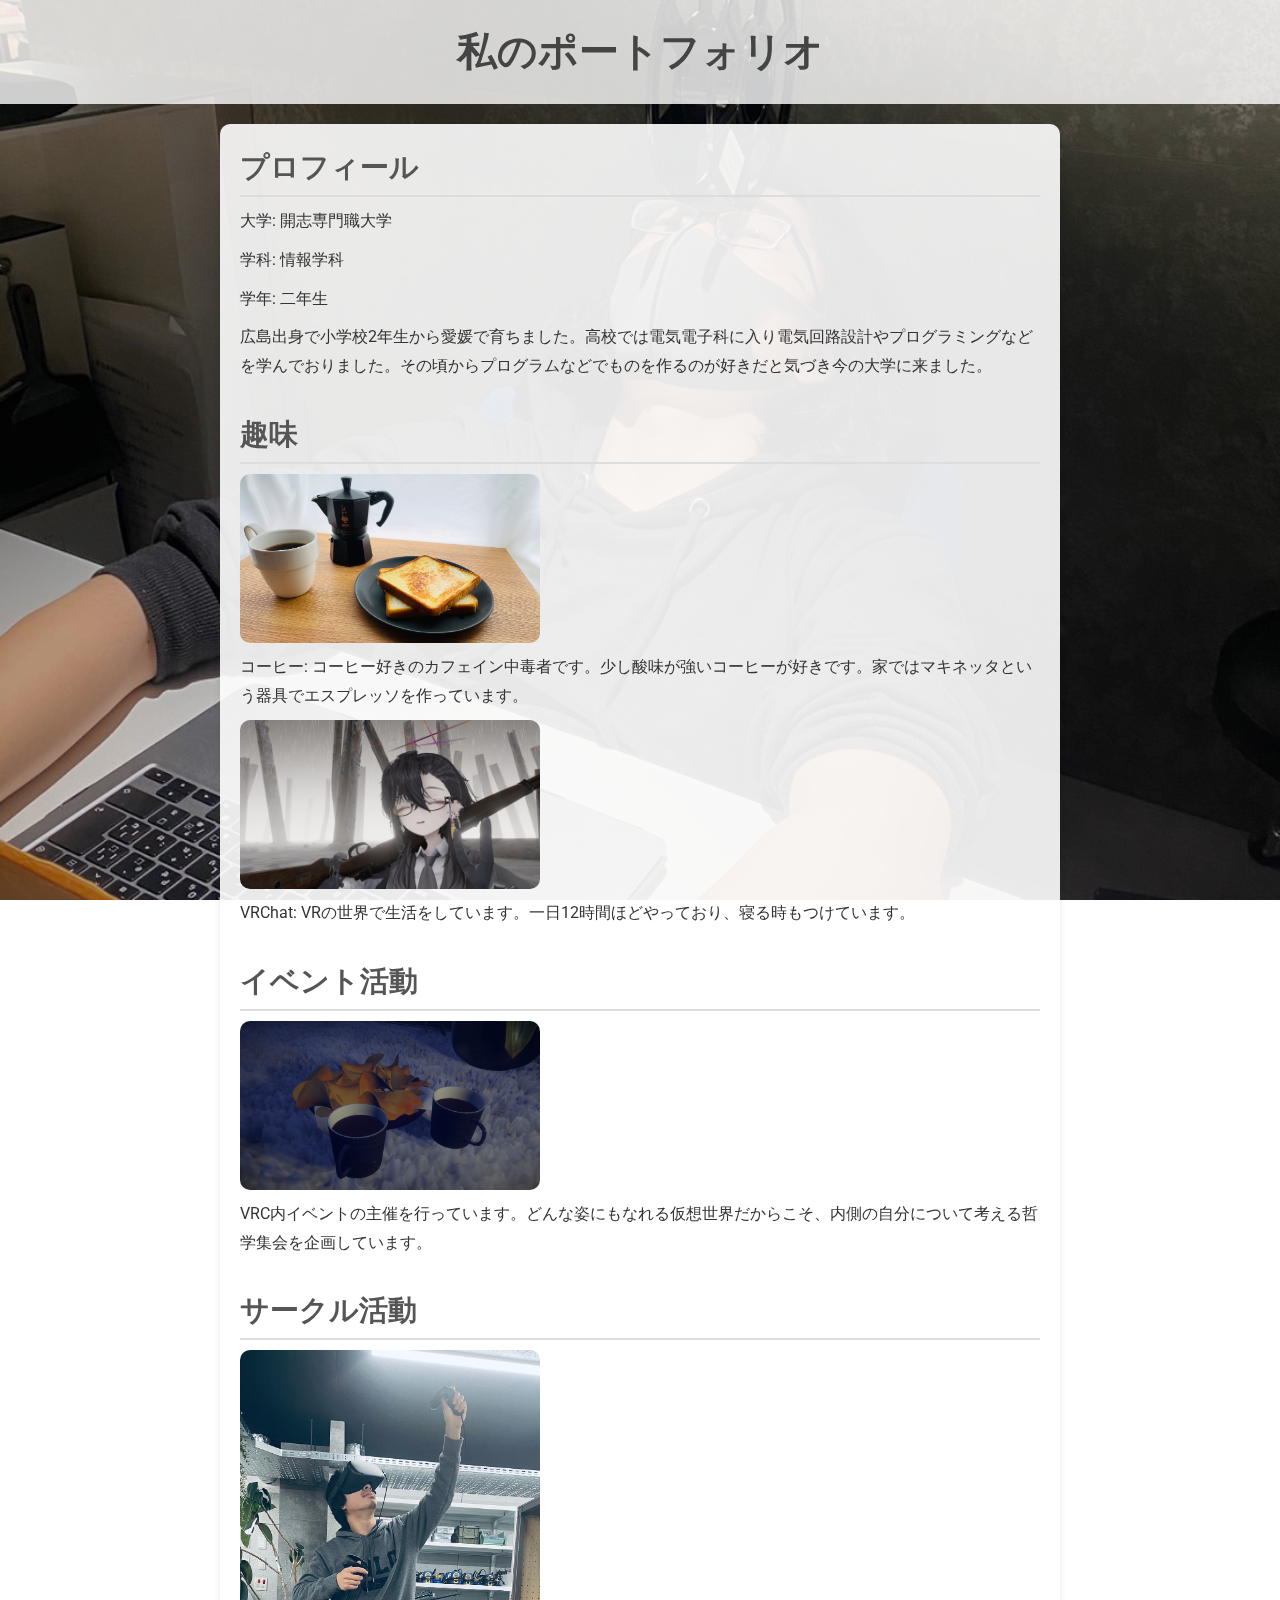
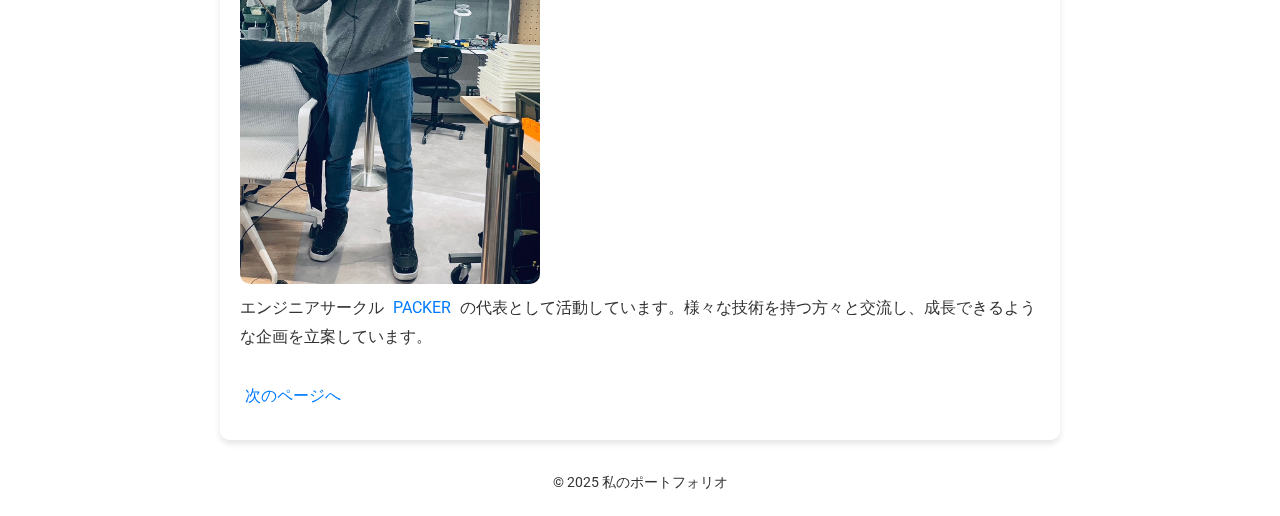
<file: index.html>
<!DOCTYPE html>
<html lang="ja">
<head>
    <meta charset="UTF-8">
    <meta name="viewport" content="width=device-width, initial-scale=1.0">
    <title>ポートフォリオ</title>
    <link rel="stylesheet" href="style.css">
    <link href="https://fonts.googleapis.com/css2?family=Roboto:wght@400;500;700&display=swap" rel="stylesheet">
</head>
<body>
    <div class="background"></div>
    <header>
        <h1>私のポートフォリオ</h1>
    </header>
    <main>
        <section id="profile">
            <h2>プロフィール</h2>
            <p>大学: 開志専門職大学</p>
            <p>学科: 情報学科</p>
            <p>学年: 二年生</p>
            <p>広島出身で小学校2年生から愛媛で育ちました。高校では電気電子科に入り電気回路設計やプログラミングなどを学んでおりました。その頃からプログラムなどでものを作るのが好きだと気づき今の大学に来ました。</p>
        </section>
        
        <section id="hobbies">
            <h2>趣味</h2>
            <div class="hobby">
                <img src="coffee.jpg" alt="コーヒー" class="hobby-image">
                <p>コーヒー: コーヒー好きのカフェイン中毒者です。少し酸味が強いコーヒーが好きです。家ではマキネッタという器具でエスプレッソを作っています。</p>
            </div>
            <div class="hobby">
                <img src="vrc.jpg" alt="VRC" class="hobby-image">
                <p>VRChat: VRの世界で生活をしています。一日12時間ほどやっており、寝る時もつけています。</p>
            </div>
        </section>
        
        <section id="events">
            <h2>イベント活動</h2>
            <img src="event.jpg" alt="イベント主催" class="activity-image">
            <p>VRC内イベントの主催を行っています。どんな姿にもなれる仮想世界だからこそ、内側の自分について考える哲学集会を企画しています。</p>
        </section>
        
        <section id="circle">
            <h2>サークル活動</h2>
            <img src="circle.jpg" alt="サークル代表" class="activity-image">
            <p>
                エンジニアサークル
                <a href="https://x.com/packer_kpu" target="_blank" rel="noopener noreferrer">PACKER</a>
                の代表として活動しています。様々な技術を持つ方々と交流し、成長できるような企画を立案しています。
            </p>
        </section>

        <!-- 「次のページへ」リンクを最後に配置 -->
        <p><a href="next-page.html" class="transition-link">次のページへ</a></p>
    </main>
    <footer>
        <p>© 2025 私のポートフォリオ</p>
    </footer>
</body>
</html>
</file>
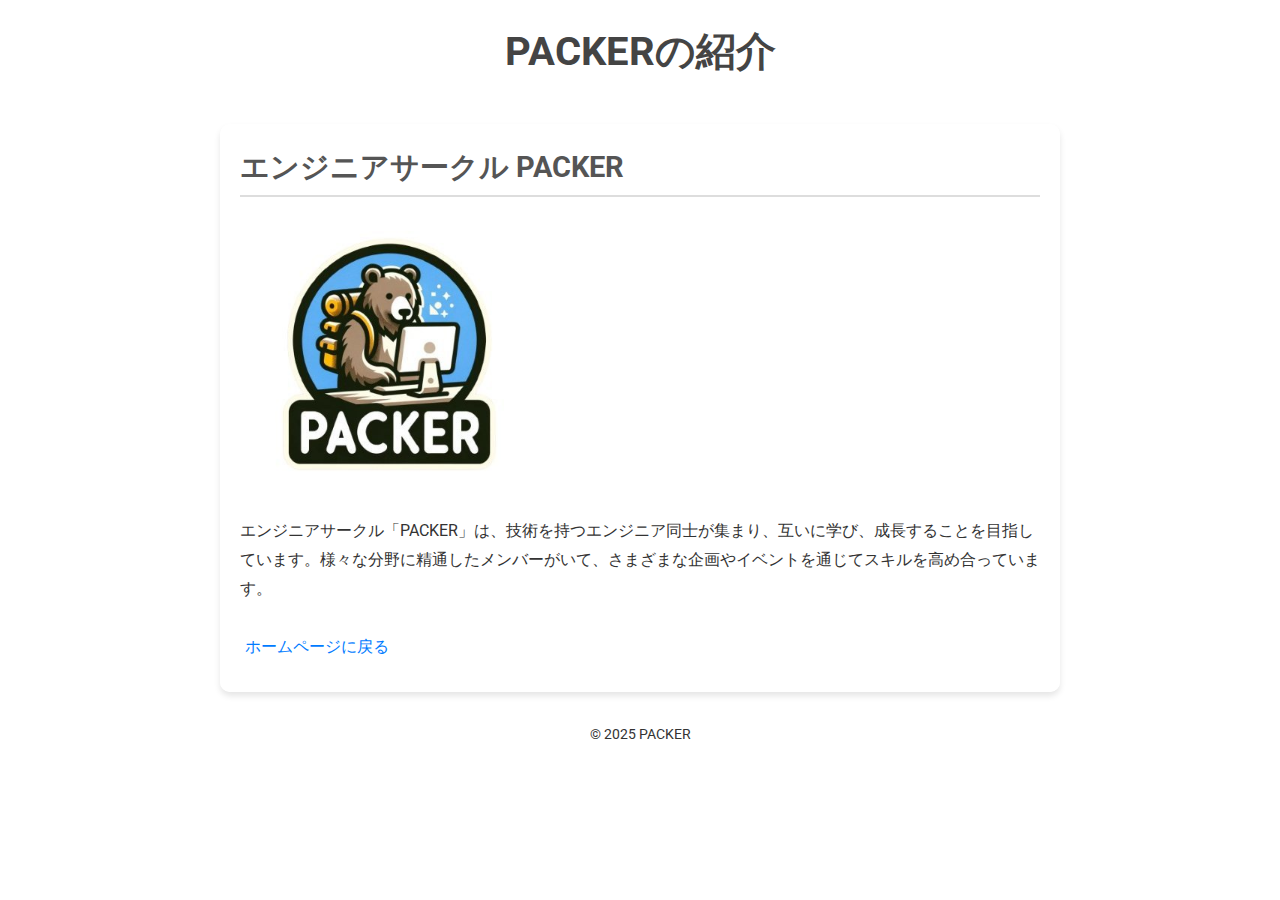
<file: next-page.html>
<!DOCTYPE html>
<html lang="ja">
<head>
    <meta charset="UTF-8">
    <meta name="viewport" content="width=device-width, initial-scale=1.0">
    <title>PACKERの紹介</title>
    <link rel="stylesheet" href="style.css">
    <link href="https://fonts.googleapis.com/css2?family=Roboto:wght@400;500;700&display=swap" rel="stylesheet">
</head>
<body>
    <header>
        <h1>PACKERの紹介</h1>
    </header>
    <main>
        <section id="packer-introduction">
            <h2>エンジニアサークル PACKER</h2>
            <img src="packer-image.jpg" alt="PACKERの写真" class="activity-image">
            <p>エンジニアサークル「PACKER」は、技術を持つエンジニア同士が集まり、互いに学び、成長することを目指しています。様々な分野に精通したメンバーがいて、さまざまな企画やイベントを通じてスキルを高め合っています。</p>
        </section>
        <p><a href="index.html" class="transition-link">ホームページに戻る</a></p>
    </main>
    <footer>
        <p>© 2025 PACKER</p>
    </footer>
</body>
</html>
</file>
<file: style.css>
/* 全体のリセット */
body, h1, h2, p, div, img {
    margin: 0;
    padding: 0;
    box-sizing: border-box;
}

/* 全体スタイル */
body {
    font-family: 'Roboto', 'Arial', sans-serif;
    color: #333;
    line-height: 1.6;
    position: relative;
}

/* 背景画像 */
.background {
    background: url('background.jpg') center/cover no-repeat;
    position: fixed;
    top: 0;
    left: 0;
    width: 100%;
    height: 100%;
    z-index: -1;
    filter: brightness(0.8); /* 背景を暗く調整 */
}

/* ヘッダー */
header {
    text-align: center;
    padding: 20px;
    background: rgba(255, 255, 255, 0.8);
}

header h1 {
    font-size: 2.5em;
    color: #444;
}

/* メインセクション */
main {
    max-width: 800px;
    margin: 20px auto;
    padding: 20px;
    background: rgba(255, 255, 255, 0.9);
    border-radius: 10px;
    box-shadow: 0 4px 6px rgba(0, 0, 0, 0.1);
}

/* 各セクション */
section {
    margin-bottom: 30px;
}

section h2 {
    font-size: 1.8em;
    margin-bottom: 10px;
    color: #555;
    border-bottom: 2px solid #ddd;
    padding-bottom: 5px;
}

p {
    margin-bottom: 10px;
    font-size: 1em;
    line-height: 1.8;
}

/* 画像のスタイル */
.hobby-image, .activity-image {
    width: 100%; /* レスポンシブ対応 */
    max-width: 300px; /* 最大幅 */
    height: auto; /* 高さは自動調整 */
    object-fit: cover;
    border-radius: 10px;
    margin-bottom: 10px;
    display: block;
}

/* フッター */
footer {
    text-align: center;
    margin-top: 20px;
    padding: 10px;
    background: rgba(255, 255, 255, 0.8);
    font-size: 0.9em;
}

/* リンクのスタイル */
a {
    color: #007BFF;
    text-decoration: none;
    padding: 5px;
    border-radius: 5px;
    transition: background-color 0.3s ease;
}

a:hover {
    background-color: #f1f1f1;
    text-decoration: underline;
}

/* レスポンシブ対応 */
@media screen and (max-width: 768px) {
    main {
        padding: 10px;
    }

    header h1 {
        font-size: 2em;
    }

    section h2 {
        font-size: 1.5em;
    }
}
</file>
